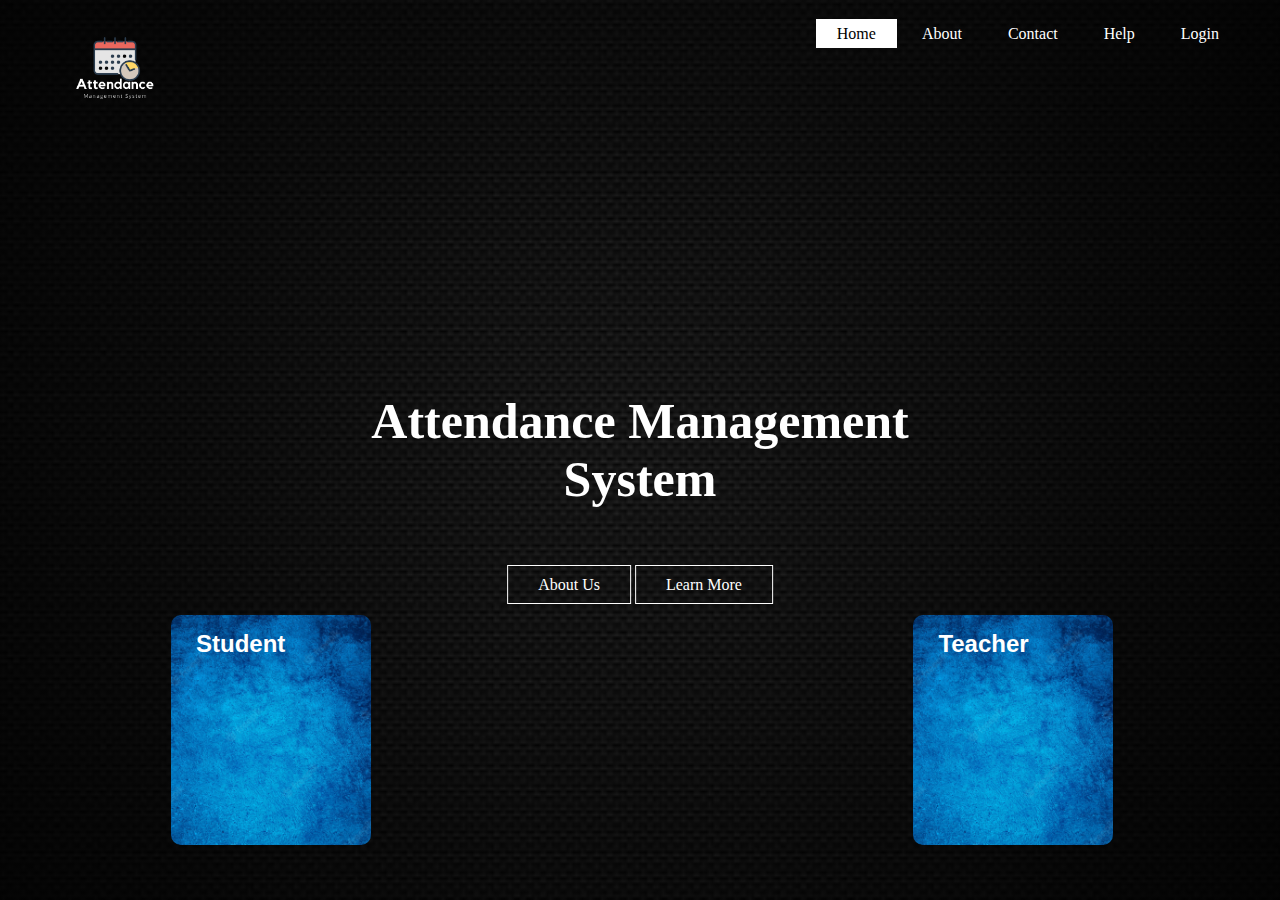
<file: index.html>
<html lang="en">
<head>
    <meta charset="UTF-8">
    <meta http-equiv="X-UA-Compatible" content="IE=edge">
    <meta name="viewport" content="width=device-width, initial-scale=1.0">
    <title>Attendance</title>
    <link rel="stylesheet" type="text/css" href="css/style.css">
    
</head>
<body>

<header>
        <div class="main">
            <div class="logo">
                <img src="attends.png" download>
            </div>
            <ul>
                <li class="active"><a href="#">Home</a></li>
                <li><a href="about.html">About</a></li>
                <li><a href="contact.html">Contact</a></li>
                <li><a href="#">Help</a></li>
                <li><a href="#">Login</a></li>
            </ul>
        </div>
        <div class="title">
            <h1>Attendance Management System</h1>

        </div>
        <div class="button">
            <a href="about.html" class="btn">About Us</a>
            <a href="#" class="btn">Learn More</a>
        </div>
        <a href="login1.html">
        <div class="card c1">
            <h5>Student</h5>
            <p></p>
        </div>
    </a>
    <a href="login2.html">
        <div class="card c2">
            <h5>Teacher</h5>
            <p></p>
            </div>
            </a>
            
    </header>
</body>
</html>
</file>
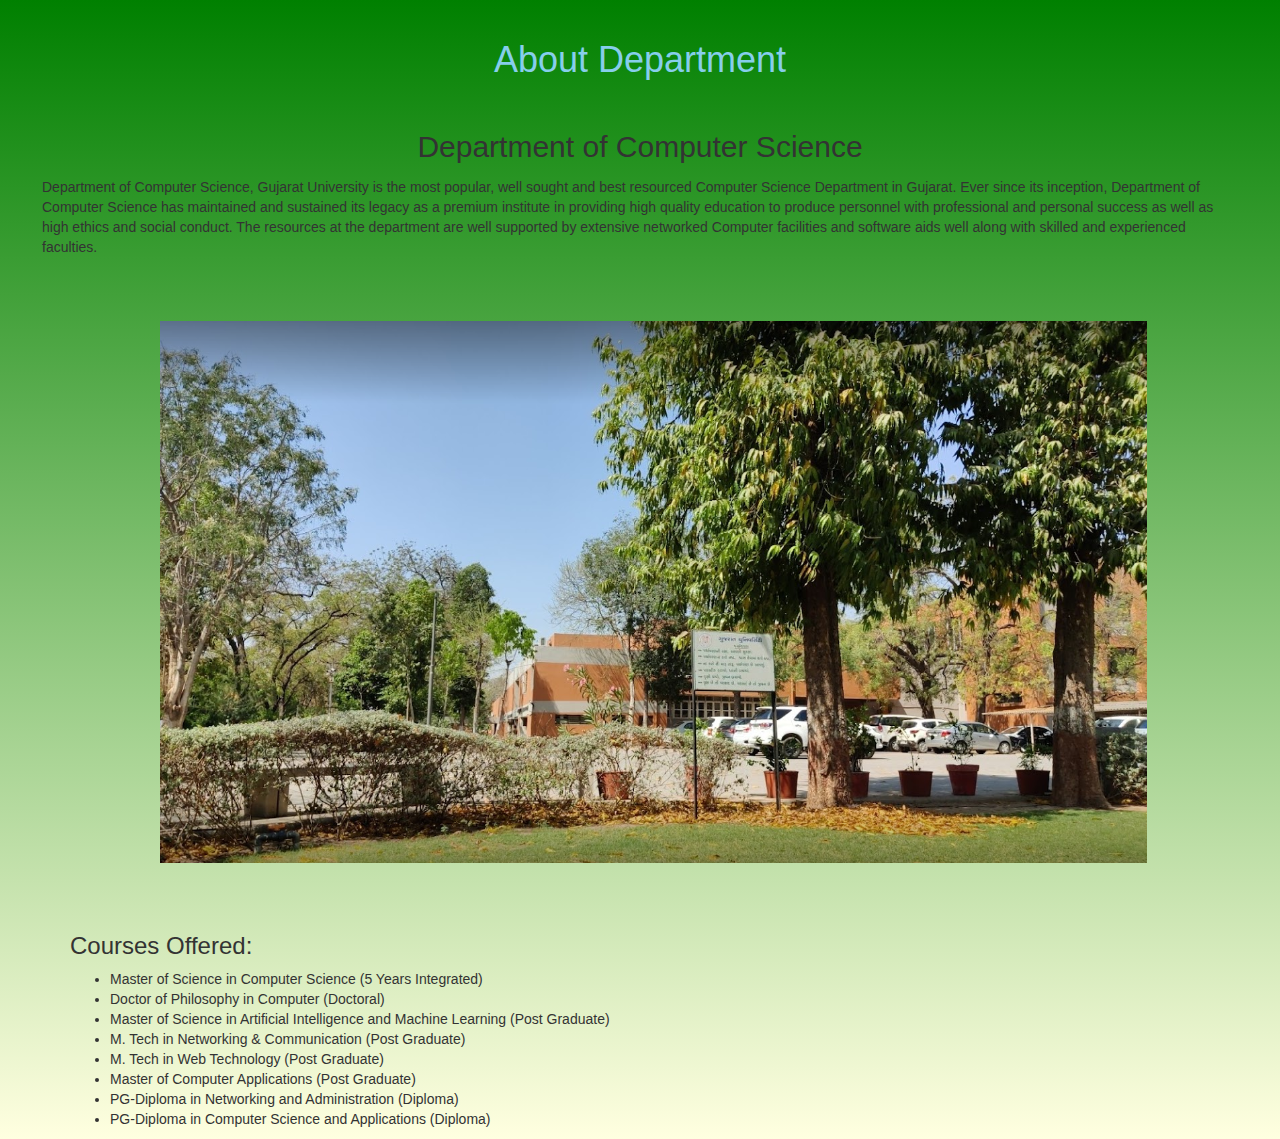
<file: about.html>
<html lang="en">
<head>
    <meta charset="UTF-8">
    <meta name="viewport" content="width=device-width, initial-scale=1.0">
    <title>About</title>
    <link rel="stylesheet" href="https://maxcdn.bootstrapcdn.com/bootstrap/3.4.1/css/bootstrap.min.css">
    <script src="https://ajax.googleapis.com/ajax/libs/jquery/3.6.0/jquery.min.js"></script>
    <script src="https://maxcdn.bootstrapcdn.com/bootstrap/3.4.1/js/bootstrap.min.js"></script>
    <style>
        h1{
            text-align: center;
            color: skyblue;
        }
        h2{
            text-align: center;
            
        }
        p {
  display: block;
  margin-top: 1em;
  margin-bottom: 1em;
  margin-left: 3em;
  margin-right: 3em;
}
img{
    margin: 50px 90px;
    border: black;
}
body{
    background-image: linear-gradient(green, lightyellow);
}
    </style>

</head>

<body>
    <br>
    <h1>About Department</h1>
    <br>
    <h2>Department of Computer Science</h2>
         <p> Department of Computer Science, Gujarat University is the most popular, well sought and best resourced Computer Science Department in Gujarat. Ever since its inception, Department of Computer Science has maintained and sustained its legacy as a premium institute in providing high quality education to produce personnel with professional and personal success as well as high ethics and social conduct. The resources at the department are well supported by extensive networked Computer facilities and software aids well along with skilled and experienced faculties.</p>
         <div class="container">
            <div id="myCarousel" class="carousel slide" data-ride="carousel">

         <img src="1.PNG">
    <h3>Courses Offered:</h3>
         <ul>
        <li>Master of Science in Computer Science (5 Years Integrated)</li>
        <li> Doctor of Philosophy in Computer (Doctoral)</li>
        <li>  Master of Science in Artificial Intelligence and Machine Learning (Post Graduate)</li>  
         <li>M. Tech in Networking & Communication (Post Graduate)</li>  
         <li>M. Tech in Web Technology (Post Graduate)</li>  
         <li>Master of Computer Applications (Post Graduate)</li>  
         <li>PG-Diploma in Networking and Administration (Diploma)</li>  
         <li> PG-Diploma in Computer Science and Applications (Diploma)</li>
    </ul>
    
</body>
</html>
</file>
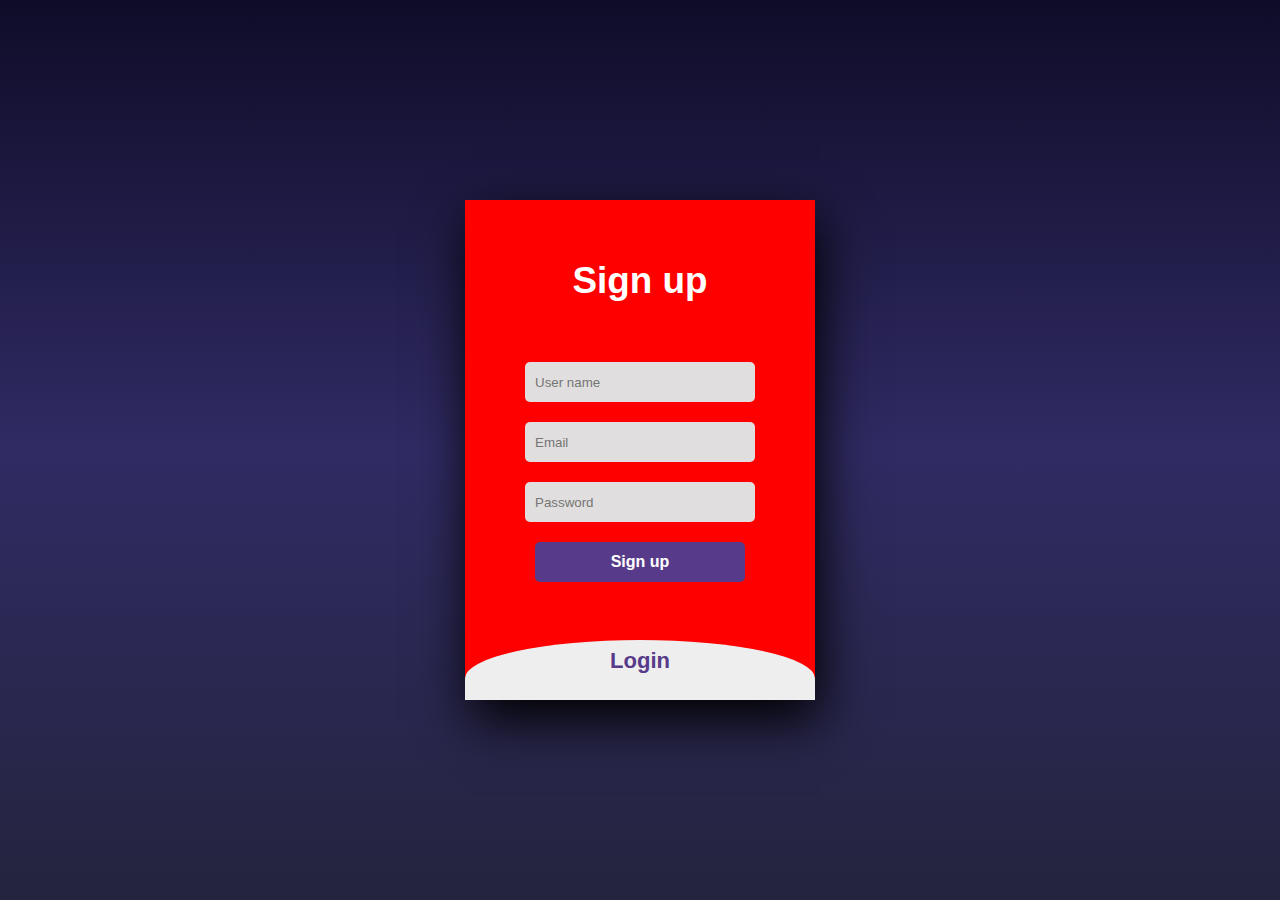
<file: login1.html>
<!DOCTYPE html>
<html>
<head>
<title>Slide Navbar</title>
<link rel="stylesheet" type="text/css" href="login1.css">
</head>
<body>
<div class="main">  
<input type="checkbox" id="chk" aria-hidden="true">

<div class="signup">
<form>
<label for="chk" aria-hidden="true">Sign up</label>
<input type="text" name="txt" placeholder="User name" required="">
<input type="email" name="email" placeholder="Email" required="">
<input type="password" name="pswd" placeholder="Password" required="">
<button>Sign up</button>
</form>
</div>

<div class="login">
<form>
<label for="chk" aria-hidden="true">Login</label>
<input type="email" name="email" placeholder="Email" required="">
<input type="password" name="pswd" placeholder="Password" required="">
<button>Login</button>
</form>
</div>
</div>
</body>
</html>
</file>
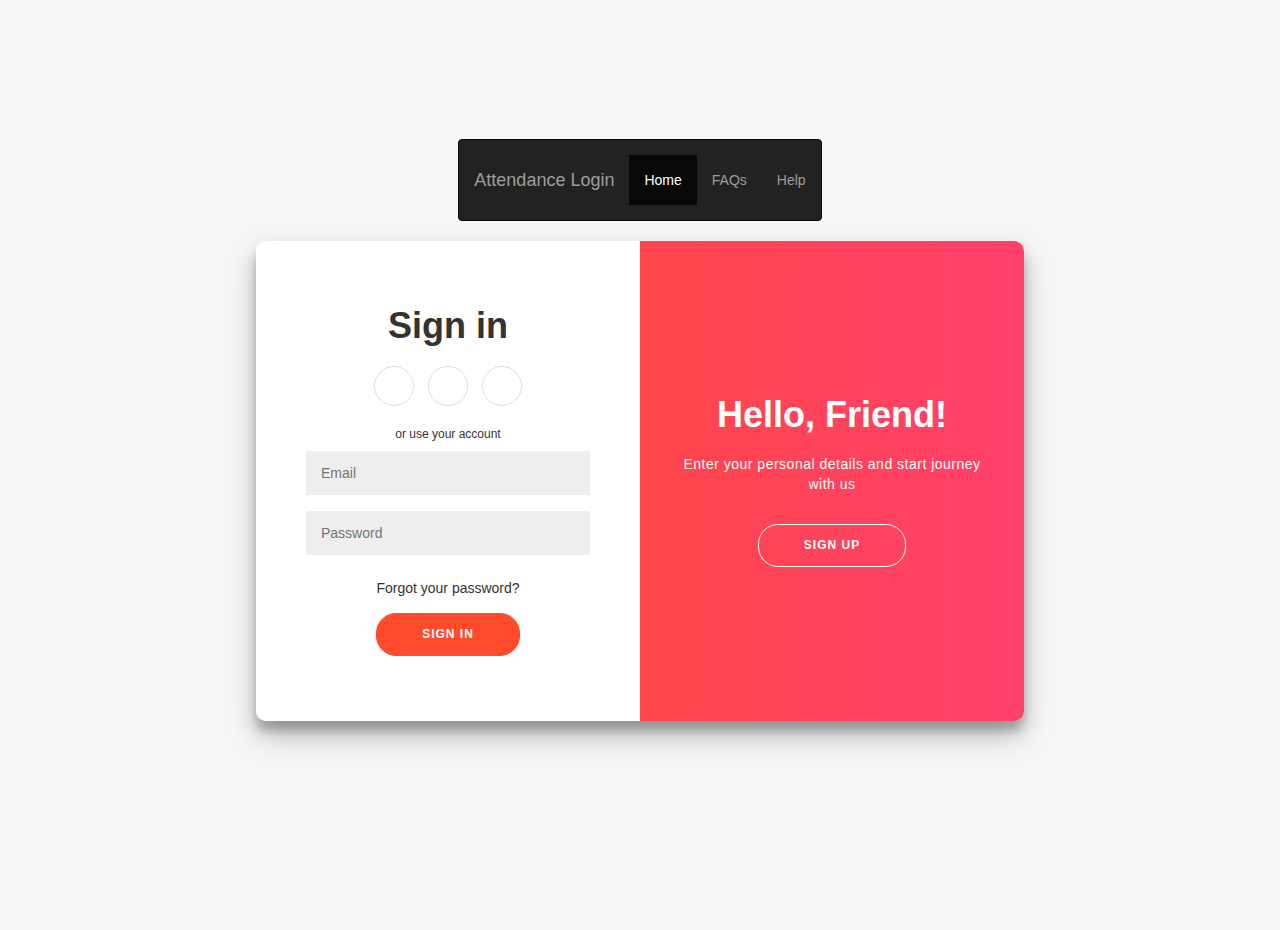
<file: login2.html>
<head>
  <title>Login</title>
  <meta charset="utf-8" />
  <meta name="viewport" content="width=device-width, initial-scale=1" />
  <link
    rel="stylesheet"
    href="https://maxcdn.bootstrapcdn.com/bootstrap/3.4.1/css/bootstrap.min.css"
  />
  <script src="https://ajax.googleapis.com/ajax/libs/jquery/3.6.0/jquery.min.js"></script>
  <script src="https://maxcdn.bootstrapcdn.com/bootstrap/3.4.1/js/bootstrap.min.js"></script>
  <script src="login2.js"></script>
</head>

<link rel="stylesheet" href="login2.css" />
<body>
  <nav class="navbar navbar-inverse">
    <div class="container-fluid">
      <div class="navbar-header">
        <a class="navbar-brand" href="#">Attendance Login</a>
      </div>
      <ul class="nav navbar-nav">
        <li class="active"><a href="#">Home</a></li>
      </ul>

      <ul class="nav navbar-nav navbar-right">
        <li><a href="#">FAQs</a></li>
        <li><a href="#">Help</a></li>
      </ul>
    </div>
  </nav>

  <div class="container" id="container">
    <div class="form-container sign-up-container">
      <form action="#">
        <h1>Create Account</h1>
        <div class="social-container">
          <a href="#" class="social"><i class="fab fa-facebook-f"></i></a>
          <a href="#" class="social"><i class="fab fa-google-plus-g"></i></a>
          <a href="#" class="social"><i class="fab fa-linkedin-in"></i></a>
        </div>
        <span>or use your email for registration</span>
        <input type="text" placeholder="Name" />
        <input type="email" placeholder="Email" />
        <input type="password" placeholder="Password" />
        <button>Sign Up</button>
      </form>
    </div>
    <div class="form-container sign-in-container">
      <form action="#">
        <h1>Sign in</h1>
        <div class="social-container">
          <a href="#" class="social"><i class="fab fa-facebook-f"></i></a>
          <a href="#" class="social"><i class="fab fa-google-plus-g"></i></a>
          <a href="#" class="social"><i class="fab fa-linkedin-in"></i></a>
        </div>
        <span>or use your account</span>
        <input type="email" placeholder="Email" />
        <input type="password" placeholder="Password" />
        <a href="#">Forgot your password?</a>
        <button>Sign In</button>
      </form>
    </div>
    <div class="overlay-container">
      <div class="overlay">
        <div class="overlay-panel overlay-left">
          <h1>Welcome Back!</h1>
          <p>To keep connected with us please login with your personal info</p>
          <button class="ghost" id="signIn">Sign In</button>
        </div>
        <div class="overlay-panel overlay-right">
          <h1>Hello, Friend!</h1>
          <p>Enter your personal details and start journey with us</p>
          <button class="ghost" onclick="p()" id="signUp">Sign Up</button>
        </div>
      </div>
    </div>
  </div>
</body>
</file>
<file: css/style.css>
*{
    margin: 0;
    padding: 0;
    font-family: Century Gothic;
}

header{
    background-image:linear-gradient(rgba(0,0,0,0.5),rgba(0,0,0,0.5)), url(../2.jpg);
    height: 100vh;
    background-size: cover;
    background-position: center;
    background-attachment: fixed;
}
ul{
    float: right;
    margin-top: 25px;
}
ul li{
    display: inline-block;
}

ul li a{
    text-decoration: none;
    color: #fff;
    padding: 5px 20px;
    border: 1px solid transparent;
    transition: 0.6s ease;
}
ul li a:hover{
    background-color: #fff;
    color: black;
}
ul li.active a{
    background-color: #fff;
    color: black;
}
.logo img{
    float: left;
    width: 150px;
    height: auto;
}
.logo img:hover{
    float: left;
    width: 150px;
    height: auto;
    background-image: url(../attends.png);
    
}
.main
{
    max-width: 1200px;
    margin: auto;
}
.title{
    position: absolute;
    top: 50%;
    left: 50%;
    transform: translate(-50%,-50%);
}
.title h1{
    color: #fff;
        font-size: 50px;
        text-align: center;
}
.button{
    position: absolute;
    top: 65%;
    left: 50%;
    transform: translate(-50%,-50%);
}
.btn{
    border: 1px solid #fff;
    padding: 10px 30px;
    color: #fff;
    text-decoration: none;
    transition: 0.6s ease;
}

.btn:hover{
    background-color: #fff;
    color: black;
}
.card{
    width: 200px;
    height: 230px;
    display: inline-block;
    border-radius: 10px;
    padding: 15px 25px;
    box-sizing: border-box;
    cursor: pointer;
    margin: 10px 15px;
    background-image: url(4.png);
    background-position: center;
    background-size: cover;
    transition: 0.3s;
    
}
.bg{
    background-image:linear-gradient(rgba(0,0,0,0.5),rgba(0,0,0,0.5)), url(../2.jpg);
    height: 100vh;
    background-size: cover;
    background-position: center;
    background-attachment: fixed;
}
body {
    background-image: url('../2.jpg');
}
.c1{
    position: absolute;
    top: 80%;
    left: 20%;
    transform: translate(-50%,-50%);
    background-image:url(../blue.jpg);

}
.c2{
    position: absolute;
    top: 80%;
    left: 78%;
    transform: translate(-50%,-50%);
    background-image:url(../blue.jpg);

}
.c1:hover{
    position: absolute;
    top: 78%;
    left: 20%;
    transform: translate(-50%,-50%);
    background-image:url(../blue.jpg);
}
.c2:hover{
    position: absolute;
    top: 78%;
    left: 78%;
    transform: translate(-50%,-50%);
    background-image:url(../blue.jpg);
}
.card h5{
    color: #fff;
    font-family: sans-serif;
    font-size: x-large;
    
}
.card:hover{
    box-shadow: 8px 7px lightblue;
}
</file>
<file: login1.css>
body{
margin: 0;
padding: 0;
display: flex;
justify-content: center;
align-items: center;
min-height: 100vh;
font-family: 'Jost', sans-serif;
background: linear-gradient(to bottom, #0f0c29, #302b63, #24243e);
}
.main{
width: 350px;
height: 500px;
background: red;
overflow: hidden;
background: blue\;
border-radius: 10px;
box-shadow: 5px 20px 50px #000;
}
#chk{
display: none;
}
.signup{
position: relative;
width:100%;
height: 100%;
}
label{
color: #fff;
font-size: 2.3em;
justify-content: center;
display: flex;
margin: 60px;
font-weight: bold;
cursor: pointer;
transition: .5s ease-in-out;
}
input{
width: 60%;
height: 20px;
background: #e0dede;
justify-content: center;
display: flex;
margin: 20px auto;
padding: 10px;
border: none;
outline: none;
border-radius: 5px;
}
button{
width: 60%;
height: 40px;
margin: 10px auto;
justify-content: center;
display: block;
color: #fff;
background: #573b8a;
font-size: 1em;
font-weight: bold;
margin-top: 20px;
outline: none;
border: none;
border-radius: 5px;
transition: .2s ease-in;
cursor: pointer;
}
button:hover{
background: #6d44b8;
}
.login{
height: 460px;
background: #eee;
border-radius: 60% / 10%;
transform: translateY(-180px);
transition: .8s ease-in-out;
}
.login label{
color: #573b8a;
transform: scale(.6);
}

#chk:checked ~ .login{
transform: translateY(-500px);
}
#chk:checked ~ .login label{
transform: scale(1);
}
#chk:checked ~ .signup label{
transform: scale(.6);
}
</file>
<file: login2.css>
* {
  box-sizing: border-box;
}

body {
  background: #f6f5f7;
  display: flex;
  justify-content: center;
  align-items: center;
  flex-direction: column;
  font-family: "Montserrat", sans-serif;
  height: 100vh;
  margin: -20px 0 50px;
}

h1 {
  font-weight: bold;
  margin: 0;
}

h2 {
  text-align: center;
}

p {
  font-size: 14px;
  font-weight: 100;
  line-height: 20px;
  letter-spacing: 0.5px;
  margin: 20px 0 30px;
}

span {
  font-size: 12px;
}

a {
  color: #333;
  font-size: 14px;
  text-decoration: none;
  margin: 15px 0;
}

button {
  border-radius: 20px;
  border: 1px solid #ff4b2b;
  background-color: #ff4b2b;
  color: #ffffff;
  font-size: 12px;
  font-weight: bold;
  padding: 12px 45px;
  letter-spacing: 1px;
  text-transform: uppercase;
  transition: transform 80ms ease-in;
}

button:active {
  transform: scale(0.95);
}

button:focus {
  outline: none;
}

button.ghost {
  background-color: transparent;
  border-color: #ffffff;
}

form {
  background-color: #ffffff;
  display: flex;
  align-items: center;
  justify-content: center;
  flex-direction: column;
  padding: 0 50px;
  height: 100%;
  text-align: center;
}

input {
  background-color: #eee;
  border: none;
  padding: 12px 15px;
  margin: 8px 0;
  width: 100%;
}

.container {
  background-color: #fff;
  border-radius: 10px;
  box-shadow: 0 14px 28px rgba(0, 0, 0, 0.25), 0 10px 10px rgba(0, 0, 0, 0.22);
  position: relative;
  overflow: hidden;
  width: 768px;
  max-width: 100%;
  min-height: 480px;
}

.form-container {
  position: absolute;
  top: 0;
  height: 100%;
  transition: all 0.6s ease-in-out;
}

.sign-in-container {
  left: 0;
  width: 50%;
  z-index: 2;
}

.container.right-panel-active .sign-in-container {
  transform: translateX(100%);
}

.sign-up-container {
  left: 0;
  width: 50%;
  opacity: 0;
  z-index: 1;
}

.container.right-panel-active .sign-up-container {
  transform: translateX(100%);
  opacity: 1;
  z-index: 5;
  animation: show 0.6s;
}

@keyframes show {
  0%,
  49.99% {
    opacity: 0;
    z-index: 1;
  }

  50%,
  100% {
    opacity: 1;
    z-index: 5;
  }
}

.overlay-container {
  position: absolute;
  top: 0;
  left: 50%;
  width: 50%;
  height: 100%;
  overflow: hidden;
  transition: transform 0.6s ease-in-out;
  z-index: 100;
}

.container.right-panel-active .overlay-container {
  transform: translateX(-100%);
}

.overlay {
  background: #ff416c;
  background: -webkit-linear-gradient(to right, #ff4b2b, #ff416c);
  background: linear-gradient(to right, #ff4b2b, #ff416c);
  background-repeat: no-repeat;
  background-size: cover;
  background-position: 0 0;
  color: #ffffff;
  position: relative;
  left: -100%;
  height: 100%;
  width: 200%;
  transform: translateX(0);
  transition: transform 0.6s ease-in-out;
}

.container.right-panel-active .overlay {
  transform: translateX(50%);
}

.overlay-panel {
  position: absolute;
  display: flex;
  align-items: center;
  justify-content: center;
  flex-direction: column;
  padding: 0 40px;
  text-align: center;
  top: 0;
  height: 100%;
  width: 50%;
  transform: translateX(0);
  transition: transform 0.6s ease-in-out;
}

.overlay-left {
  transform: translateX(-20%);
}

.container.right-panel-active .overlay-left {
  transform: translateX(0);
}

.overlay-right {
  right: 0;
  transform: translateX(0);
}

.container.right-panel-active .overlay-right {
  transform: translateX(20%);
}

.social-container {
  margin: 20px 0;
}

.social-container a {
  border: 1px solid #dddddd;
  border-radius: 50%;
  display: inline-flex;
  justify-content: center;
  align-items: center;
  margin: 0 5px;
  height: 40px;
  width: 40px;
}

footer {
  background-color: #222;
  color: #fff;
  font-size: 14px;
  bottom: 0;
  position: fixed;
  left: 0;
  right: 0;
  text-align: center;
  z-index: 999;
}

footer p {
  margin: 10px 0;
}

footer i {
  color: red;
}

footer a {
  color: #3c97bf;
  text-decoration: none;
}
</file>
